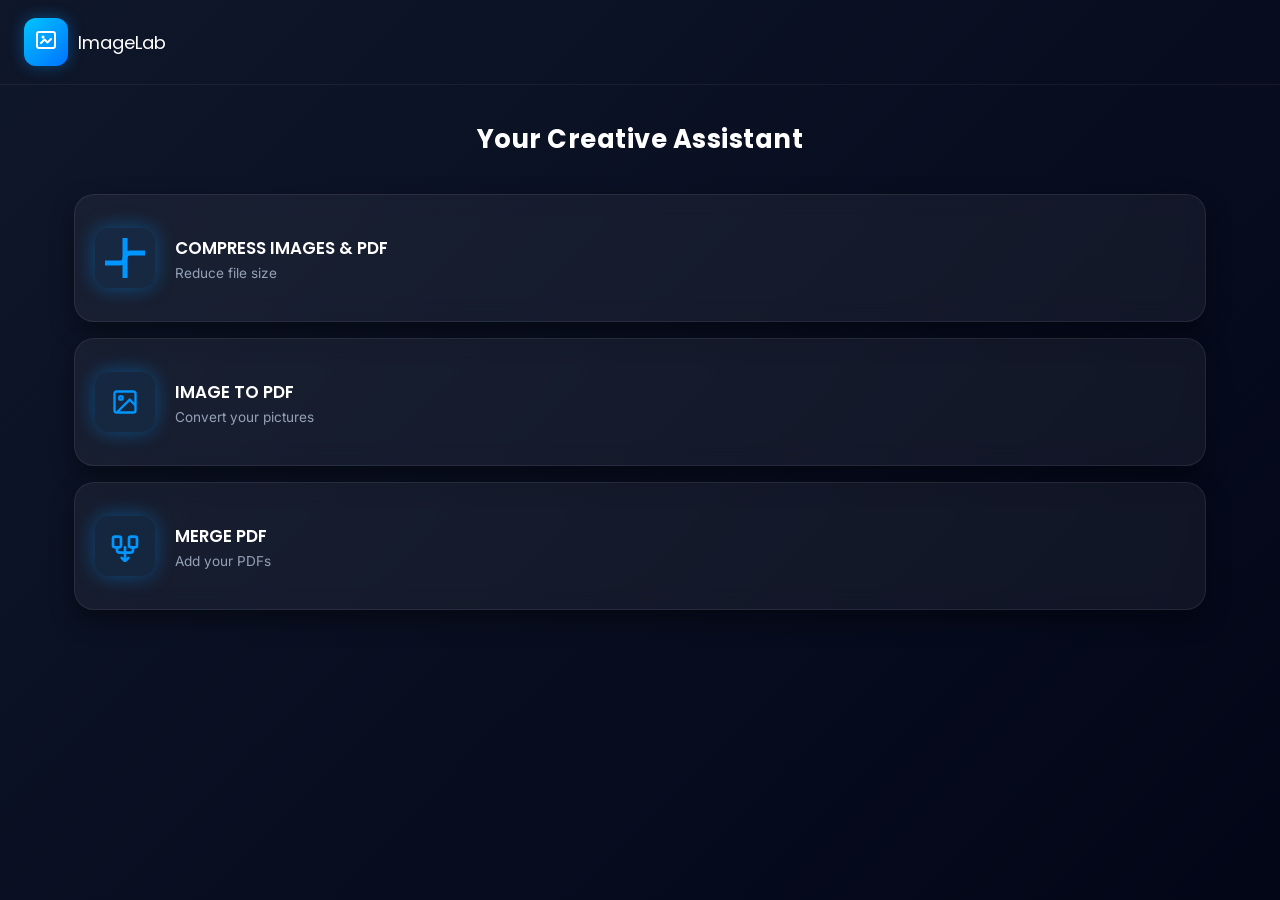
<file: index.html>
<!DOCTYPE html>
<html lang="en">
<head>
    <meta charset="UTF-8">
    <meta name="viewport" content="width=device-width, initial-scale=1.0">
    <title>ImageLab</title>
    <link rel="stylesheet" href="home.css">
</head>
<body>

    <!-- HEADER -->
    <header class="topbar">
        <div class="logo">
            <div class="logo-icon">
                <img src="imgicon.svg" alt="">
            </div>
            <span class="logo-text">ImageLab</span>
        </div>
    </header>

    <!-- TITLE -->
    <div class="title">
        <h1 class="hero-title">Your Creative Assistant</h1>
    </div>

    <!-- CARDS -->
    <div class="cards">

        <button class="card" data-link="imgcomp.html">
            <div class="inc">
                <div class="svg">
                    <img src="imgcp.svg" alt="">
                </div>
                <div class="text">
                    <h2>COMPRESS IMAGES & PDF</h2>
                    <p>Reduce file size</p>
                </div>
            </div>
        </button>

        <button class="card" data-link="img2pdf.html">
            <div class="inc">
                <div class="svg">
                    <img src="img2pdf.svg" alt="">
                </div>
                <div class="text">
                    <h2>IMAGE TO PDF</h2>
                    <p>Convert your pictures</p>
                </div>
            </div>
        </button>

        <button class="card" data-link="pdfmerge.html">
            <div class="inc">
                <div class="svg">
                    <img src="mergepdf.svg" alt="">
                </div>
                <div class="text">
                    <h2>MERGE PDF</h2>
                    <p>Add your PDFs</p>
                </div>
            </div>
        </button>

    </div>

    <script src="home.js"></script>
</body>
</html>
</file>
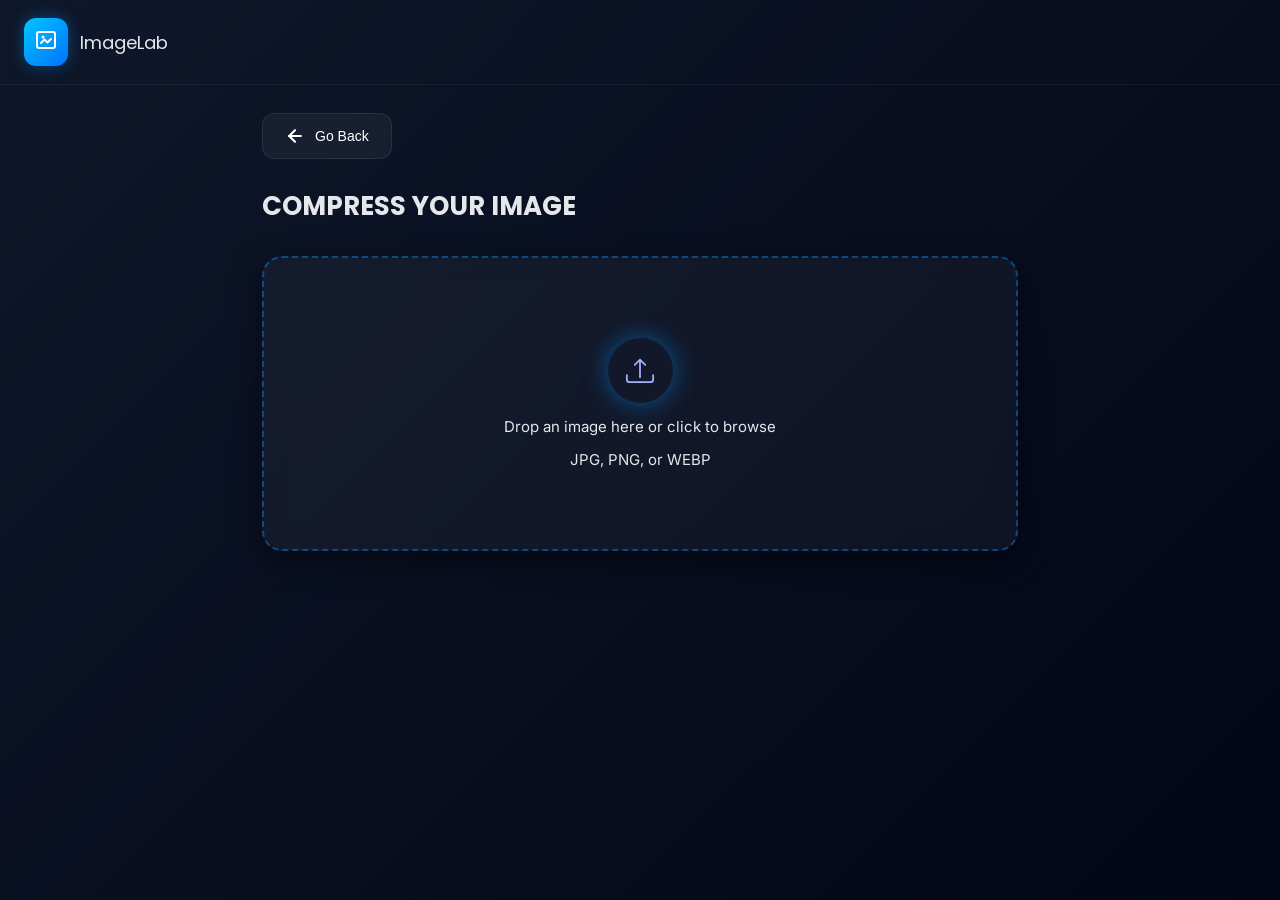
<file: imgcomp.html>
<!DOCTYPE html>
<html lang="en">
<head>
    <meta charset="UTF-8">
    <meta name="viewport" content="width=device-width, initial-scale=1.0">
    <title>ImageLab - image compressor</title>
    <link rel="stylesheet" href="elements.css">
</head>
<body>
  <header class="topbar">
    <div class="logo">
      <div class="logo-icon">
          <img src="imgicon.svg" alt="">
      </div>
      <span class="logo-text">
          ImageLab
      </span>
    </div>
  </header>

  <main class="content">
    <button class="btn-back" onclick="window.location.replace('index.html')">
  <img src="gobk.svg" alt="" width="20" height="20">
  <span>Go Back</span>
</button>

    <h1>COMPRESS YOUR IMAGE</h1>

    <div class="upload-box" id="uploadBox">
    <input type="file" id="fileInput" accept="image/png, image/jpeg, image/webp" hidden>

    <div class="upload-icon">
        <img src="up.svg" alt="">
    </div>

    <p class="primary-text">
        Drop an image here or click to browse
    </p>

    <p class="secondary-text">
        JPG, PNG, or WEBP
    </p>
</div>
  </main>
  
  <script src="imgcomp.js"></script>
</body>
</html>
</file>
<file: home.css>
@import url('https://fonts.googleapis.com/css2?family=Inter:wght@300;400;600&family=Poppins:wght@500;600&display=swap');

* {
    margin: 0;
    padding: 0;
    box-sizing: border-box;
}

body {
    width: 100%;
    min-height: 100vh;
    background: linear-gradient(135deg, #0f172a, #020617);
    color: white;
    font-family: 'Inter', sans-serif;
}

/* 🔝 Topbar */
.topbar {
    padding: 18px 24px;
    border-bottom: 1px solid rgba(255,255,255,0.05);
}

.logo {
    display: flex;
    align-items: center;
    gap: 10px;
}

.logo-icon {
    background: linear-gradient(135deg, #00c6ff, #0072ff);
    padding: 10px;
    border-radius: 12px;
    box-shadow: 0 0 15px rgba(0,150,255,0.4);
}

.logo-text {
    font-size: 18px;
    font-family: 'Poppins', sans-serif;
}

/* 🧠 Title */
.title {
    width: 96%;
    text-align: center;
    margin: 10px auto;
    padding: 25px 0;
}

h1 {
    font-size: 1.6rem;
    font-family: 'Poppins', sans-serif;
    letter-spacing: 0.5px;
}

/* 📦 Cards container */
.cards {
    width: 96%;
    margin: 10px auto;
    display: flex;
    flex-direction: column;
    gap: 16px;
}

/* 💳 Card (BUTTON FIXED) */
.card {
    all: unset; /* 🔥 removes button default styles */
    
    width: 92%;
    height: 14vh;
    margin: auto;

    display: flex;
    align-items: center;

    border-radius: 20px;
    cursor: pointer;

    background: rgba(255, 255, 255, 0.05);
    backdrop-filter: blur(12px);

    border: 1px solid rgba(255,255,255,0.08);
    box-shadow: 0 10px 25px rgba(0,0,0,0.4);

    transition: all 0.25s ease;
}

/* ✨ Hover (desktop) */
.card:hover {
    border: 1px solid rgba(0,150,255,0.5);
    transform: translateY(-2px);
}

/* 📱 Tap feel (mobile) */
.card:active {
    transform: scale(0.96);
    box-shadow: 0 0 25px rgba(0,150,255,0.5);
}

/* ⌨️ Keyboard focus (IMPORTANT) */
.card:focus-visible {
    outline: 2px solid #00c6ff;
    outline-offset: 3px;
}

/* 🔵 Icon box */
.svg {
    height: 60px;
    width: 60px;
    margin: auto 20px;
    border-radius: 14px;

    display: flex;
    justify-content: center;
    align-items: center;

    background: rgba(0,150,255,0.08);
    box-shadow: 0 0 20px rgba(0,150,255,0.4);
}

/* 🧾 Content */
.inc {
    flex-grow: 1;
    display: flex;
    align-items: center;
}

/* 📝 Text */
.text {
    display: flex;
    flex-direction: column;
    gap: 4px;
}

.text h2 {
    font-size: 1.05rem;
    font-weight: 600;
    font-family: 'Poppins', sans-serif;
}

.text p {
    font-size: 0.85rem;
    color: #94a3b8;
}
</file>
<file: elements.css>
@import url('https://fonts.googleapis.com/css2?family=Inter:wght@300;400;600&family=Poppins:wght@500;600&display=swap');

* {
  box-sizing: border-box;
  margin: 0;
  padding: 0;
}

body {
  background: linear-gradient(135deg, #0f172a, #020617);
  color: #e5e7eb;
  font-family: 'Inter', sans-serif;
  height: 100vh;
}

/* 🔝 Header */
.topbar {
  padding: 18px 24px;
  border-bottom: 1px solid rgba(255,255,255,0.05);
}

.logo {
  display: flex;
  align-items: center;
  gap: 12px;
}

.logo-icon {
  background: linear-gradient(135deg, #00c6ff, #0072ff);
  padding: 10px;
  border-radius: 12px;
  box-shadow: 0 0 15px rgba(0,150,255,0.4);
}

.logo-text {
  font-size: 18px;
  font-family: 'Poppins', sans-serif;
}

/* 📦 Layout */
.content {
  padding: 28px 22px;
  max-width: 800px;
  margin: 0 auto;
}

/* 🔙 Back Button */
.btn-back {
  display: inline-flex;
  align-items: center;
  gap: 10px;
  padding: 12px 22px;
  margin-bottom: 28px;

  background: rgba(255,255,255,0.05);
  backdrop-filter: blur(10px);

  border: 1px solid rgba(255,255,255,0.08);
  border-radius: 12px;

  color: #fff;
  text-decoration: none;
  font-size: 14px;
  font-weight: 500;

  transition: all 0.25s ease;
}

.btn-back:hover {
  transform: translateX(-6px);
  border: 1px solid rgba(0,150,255,0.4);
  box-shadow: 0 0 20px rgba(0,150,255,0.3);
}

/* 🧠 Title */
h1 {
  font-size: 26px;
  margin-bottom: 30px;
  font-family: 'Poppins', sans-serif;
}

p{
    font-size: 15px;
}
/* 📤 Upload Box (MAIN IMPROVEMENT) */
.upload-box {
  position: relative;

  border-radius: 20px;
  padding: 80px 20px;

  text-align: center;
  cursor: pointer;

  background: rgba(255,255,255,0.04);
  backdrop-filter: blur(12px);

  border: 2px dashed rgba(0,150,255,0.4);

  box-shadow: 0 10px 30px rgba(0,0,0,0.5);

  display: flex;
  flex-direction: column;
  align-items: center;
  justify-content: center;
  gap: 14px;

  transition: all 0.3s ease;
}

/* ✨ Hover effect */
.upload-box:hover {
  border-color: #00c6ff;
  box-shadow: 0 0 30px rgba(0,150,255,0.4);
  transform: scale(1.02);
}

/* 🎯 Active click */
.upload-box:active {
  transform: scale(0.97);
}

/* 🔵 Upload Icon */
.upload-icon {
  width: 65px;
  height: 65px;

  display: flex;
  align-items: center;
  justify-content: center;

  border-radius: 50%;

  box-shadow: 0 0 25px rgba(0,150,255,0.5);
}

.upload-icon img {
  width: 28px;
  height: 28px;
}

/* 📝 Text inside upload */
.upload-text {
  font-size: 15px;
  color: #cbd5f5;
}

.upload-sub {
  font-size: 13px;
  color: #94a3b8;
}
</file>
